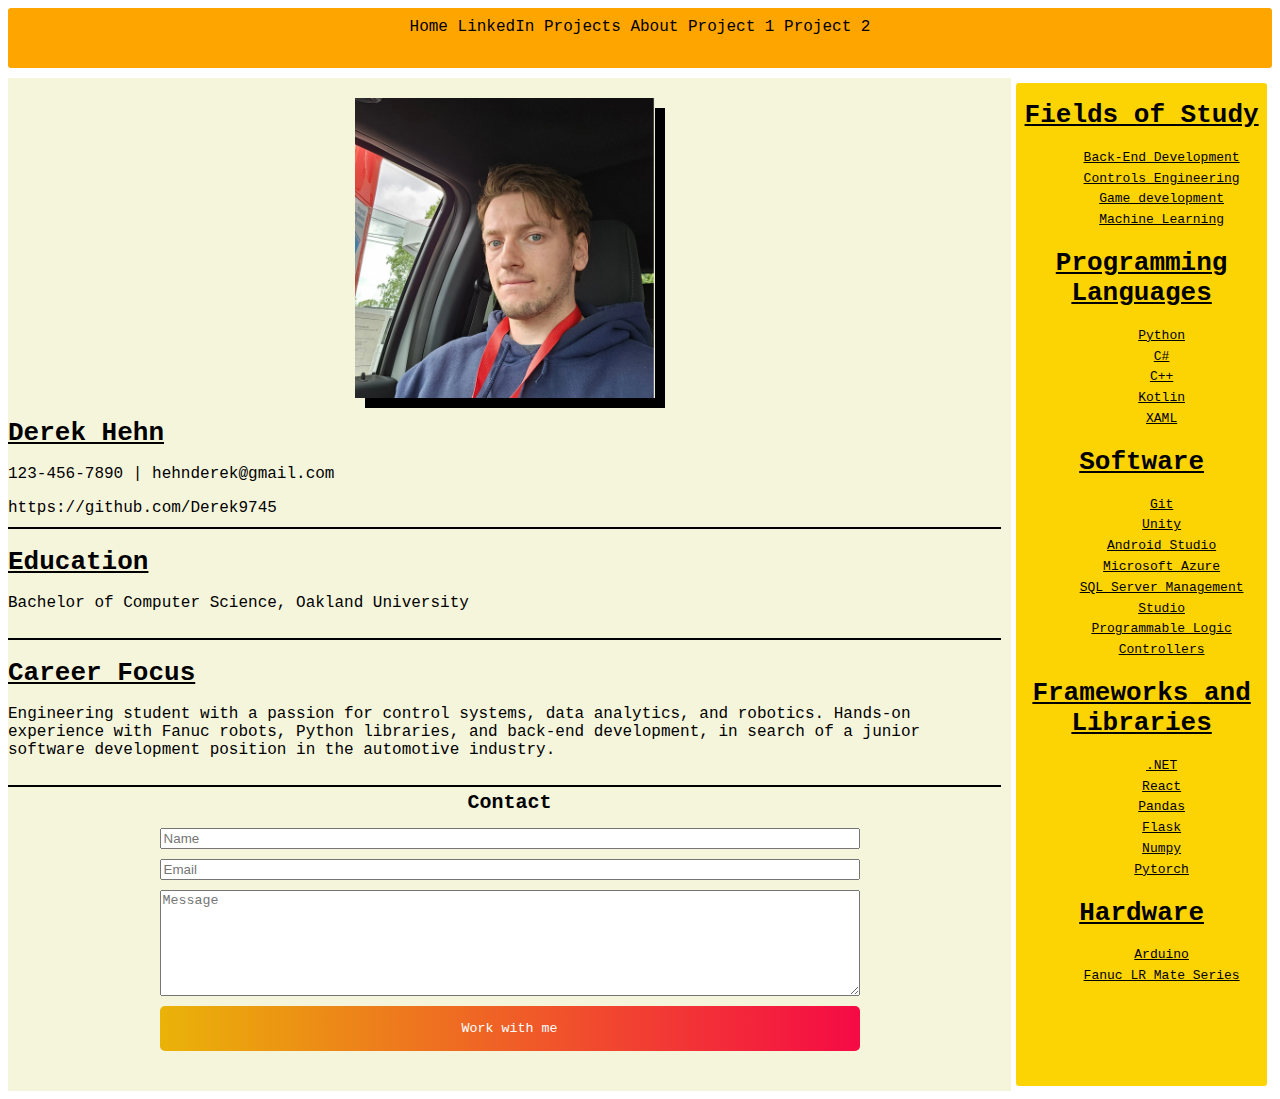
<file: index.html>
<!DOCTYPE html>
<html lang="en">
  <head>
    <meta charset="UTF-8" />
    <meta name="viewport" content="width=device-width, initial-scale=1.0" />
    <title>Derek Hehn</title>
    <link rel="stylesheet" href="style.css">

  </head>
  <body>
    
      <div id="myHeader">
         <a id = "link" href="index.html">Home</a>
        <a id = "link" href="https://www.linkedin.com/in/derekhehn/?trk=opento_sprofile_topcard"target="_blank">LinkedIn</a>
        <a id = "link" href ="projects.html">Projects</a>
        <a id = "link" href="about.html">About</a>
        <a id = "link" href ="project1.html">Project 1</a>
        <a id = "link" href ="project2.html">Project 2</a>
      </div>
      
      <div id = "contentWrapper">
        
  
      <div id = "mainLayout">
        <div id = "columnLayout">
          <div id="container">
            <img  class="profilephoto" src="./photos/IMG_20240722_174225_080.jpg"/>
            <h1 id = "headerName">Derek Hehn</h1>
            <div id = "textContainer">
              <div class = "divider">
                </p>
              123-456-7890 | hehnderek@gmail.com
            </p>
            <a id = "link" href = "https://github.com/Derek9745">https://github.com/Derek9745</a>

             <div class = "divider"> 
               

             </div>
             <h1 id = "headerName">Education</h1>
               <p >
              Bachelor of Computer Science, Oakland University
            </p>
            
              </div>
            
              <div class = "divider">  
                <h1 id = "headerName">Career Focus</h1>
            
                <p>
                Engineering student with a passion for control systems, data analytics, and robotics. 
                Hands-on experience with Fanuc robots, Python libraries, 
                and back-end development, in search of a junior software development position in the 
                automotive industry.
                </p>
              </div>
            </div>
          </div>

         
        
      
       <div> 
        <form id=
          "contactForm" action="https://formsubmit.co/d953bd6456e0c655e03dd8db850e1f32" method="POST">
          <h1>Contact</h1>
          <div id="inputColumn">
            <input class="input" type="text" name="name" placeholder="Name" required />
            <input class="input" type="email" name="email" placeholder="Email" required />
            <textarea class="input" id="messageArea" name="message" placeholder="Message" required></textarea>
            <button class="button" type="submit">Work with me</button>
          </div>
        </form>
      </div>
        </div>
         

           
      <div id = "sidePanel">
      <h1>Fields of Study</h1>
      <ul id = "skillsList">
      <li>Back-End Development</li>
      <li>Controls Engineering</li>
      <li>Game development</li>
      <li>Machine Learning</li>
      </ul>


      <h1>Programming Languages</h1>
      <ul id = "skillsList">
        <li>Python</li>
        <li>C#</li>
        <li>C++</li>
        <li>Kotlin</li>
        <li>XAML</li>
        
      </ul>

      <h1>Software</h1>
      <ul id = "skillsList">
        <li>Git</li>
        <li>Unity</li>
        <li>Android Studio</li>
        <li>Microsoft Azure</li>
        <li>SQL Server Management Studio</li>
        <li>Programmable Logic Controllers</li>
        
      </ul>

      <h1>Frameworks and Libraries</h1>
      <ul id = "skillsList">
        <li>.NET</li>
        <li>React</li>
        <li>Pandas</li>
        <li>Flask</li>
        <li>Numpy</li>
        <li>Pytorch</li>

      </ul>

      <h1>Hardware</h1>
      <ul id = "skillsList">
        <li>Arduino</li>
        <li>Fanuc LR Mate Series</li>
      </ul>

      


    </div>
    
  </body>
</html>
</file>
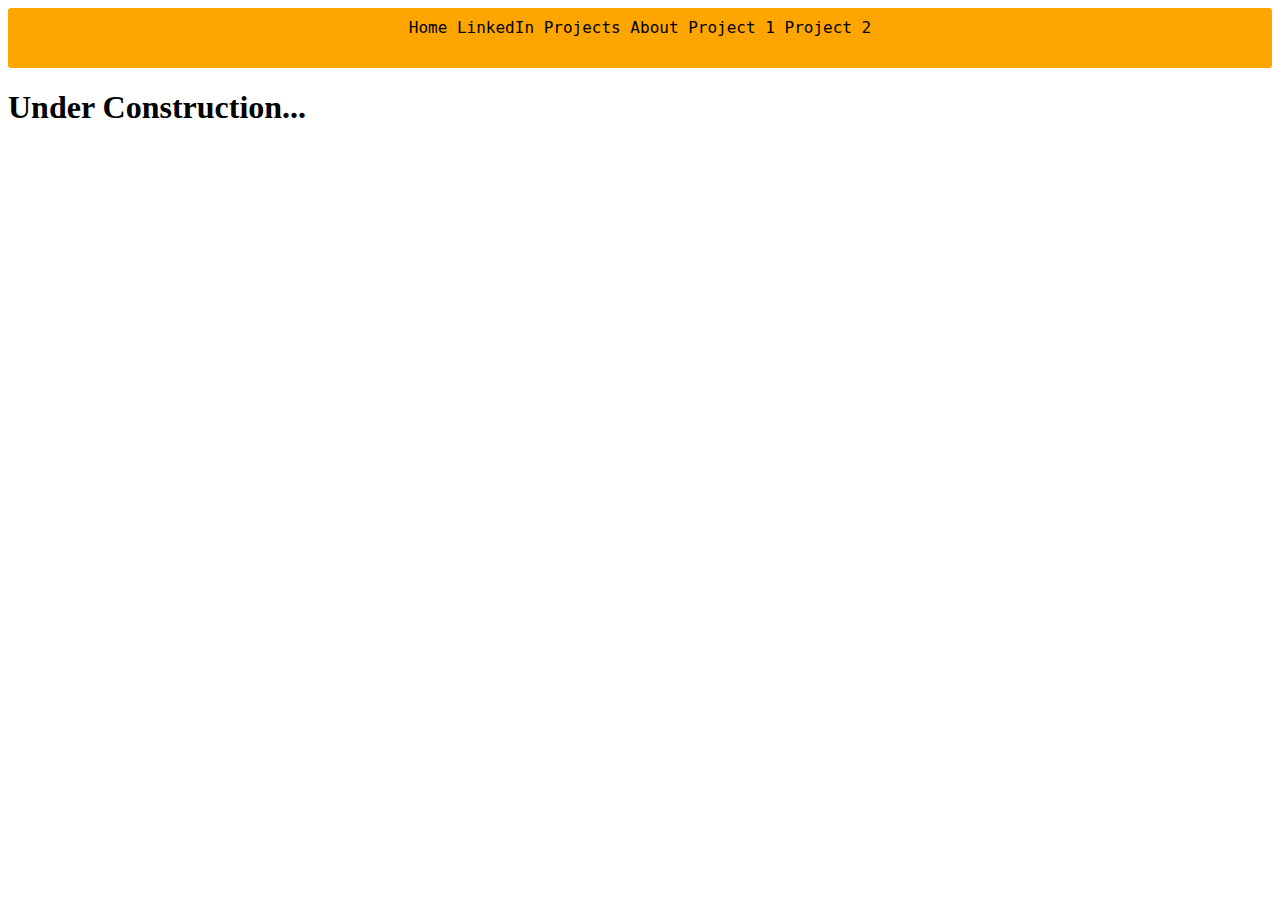
<file: project1.html>
<!DOCTYPE html>
<html lang="en">
<head>
    <meta charset="UTF-8">
    <meta name="viewport" content="width=device-width, initial-scale=1.0">
    <link rel="stylesheet" href="style.css" />
    <title>Project 1</title>
     <div id="myHeader">
         <a id = "link" href="index.html" >Home</a>
    <a
      id = "link" href="https://www.linkedin.com/in/derekhehn/?trk=opento_sprofile_topcard"
      target="_blank"
      >LinkedIn</a
    >
    <a id = "link" href="projects.html">Projects</a>
    <a id = "link" href="about.html">About</a>
      <a id = "link" href ="project1.html">Project 1</a>
      <a id = "link" href ="project2.html">Project 2</a>
  </div>

</head>
<body>
    <h1>Under Construction...</h1>
    
</body>
</html>
</file>
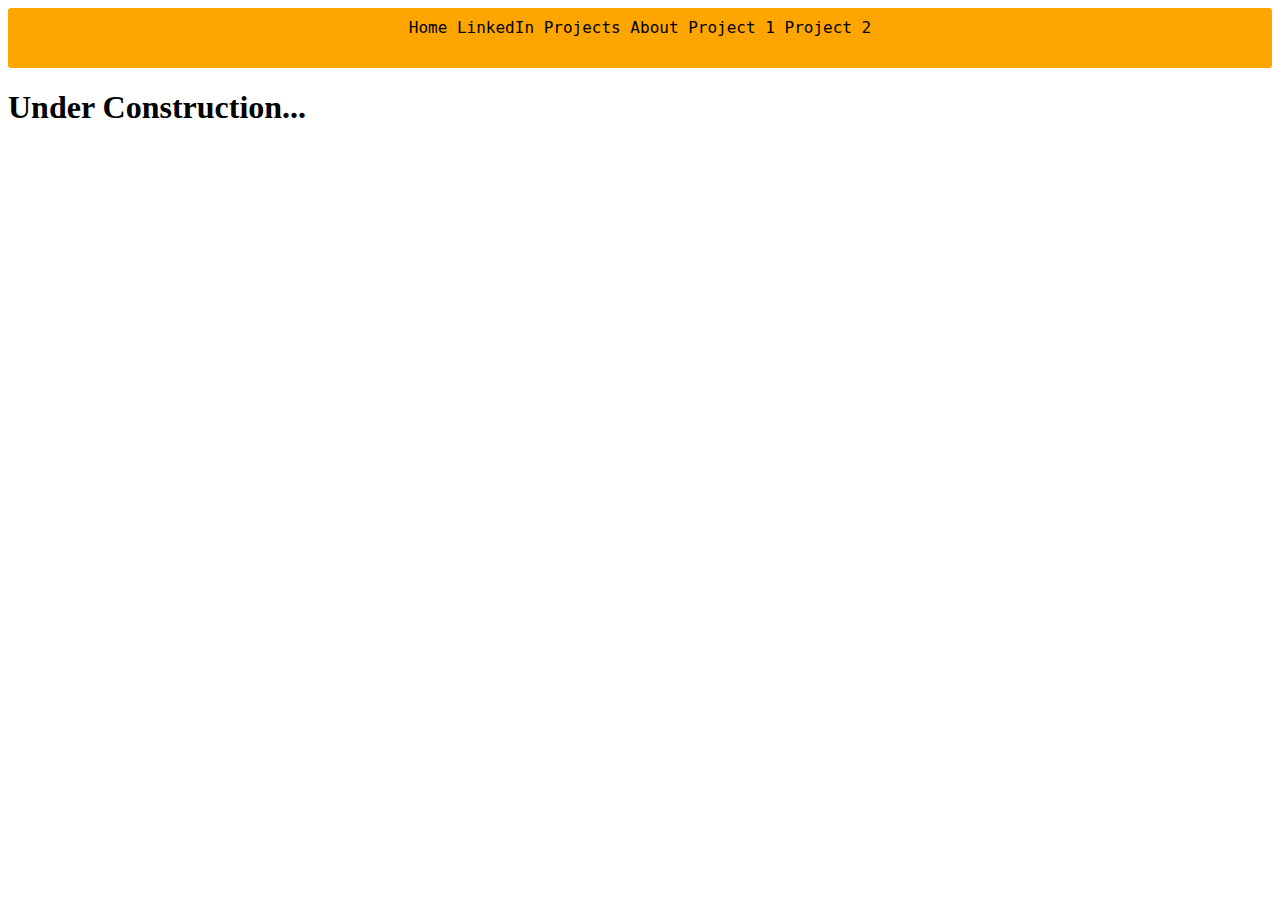
<file: project2.html>
<!DOCTYPE html>
<html lang="en">
<head>
    <meta charset="UTF-8">
    <meta name="viewport" content="width=device-width, initial-scale=1.0">
    <link rel="stylesheet" href="style.css" />
    <title>Project 2</title>
     <div id="myHeader">
    <a id = "link" href="index.html" >Home</a>
    <a
      id = "link" href="https://www.linkedin.com/in/derekhehn/?trk=opento_sprofile_topcard"
      target="_blank"
      >LinkedIn</a
    >
    <a id = "link" href="projects.html">Projects</a>
    <a id = "link" href="about.html">About</a>
      <a id = "link" href ="project1.html">Project 1</a>
      <a id = "link" href ="project2.html">Project 2</a>
  </div>

</head>
<body>
     <h1>Under Construction...</h1>
    
</body>
</html>
</file>
<file: style.css>
.button {
  border: none;
  background-image: linear-gradient(to right, #Eab308 ,#f50a45);
  padding: 15px 32px;
  text-align: center;
  display: inline-block;
  font-family: 'Courier New', Courier, monospace;
  border-radius: 5px;
  color: white;
 
}
.divider{
    border-bottom: 2px solid #000;
    padding-bottom: 10px; 
}

.input{
    margin-bottom:10px;
}

.profilephoto {
    display: block;
    max-width: 300px;
    margin: 20px auto;
    box-shadow: 10px 10px;
       
    }
#resume{
    align-items: center;
}

#projectPicture{
    max-width:500px;
    padding:10px;

}


#messageArea{
    min-height: 100px;

}

#contentWrapper {
  display: flex;
  align-items: flex-start;
  flex-direction: row;
}


#columnLayout{
    flex-direction: column;
    -ms-flex-align: center;
    background-color: beige;
    display: flex;
    flex: 4;
    
}

#inputColumn{
    flex-direction: column;
    display:flex;
    
}


#contactForm{
    flex-direction: column;
    align-items: center;
    text-align: center;
    background-color: beige;
    height: 300px;
    font-size: 10px;
    max-width: 700px;
    margin:0 auto;
    font-family: monospace;
  
}


#headerName{
    font-family: monospace;
    text-decoration: underline;
}

#skillsList{
    list-style-type: none;
    line-height: 1.6;
    justify-content: center;
   
}

#link{
    text-decoration:none;
    color: black;
    
}


#mainLayout{
    display:flex;
    


}


#myHeader{
    height: 100px;
    background-color: orange;
    color:white;
    padding: 10px;
    margin-bottom: 10px;
    font-size: large;
    text-align: center;
    height: 40px;
    font-family:monospace;
    border-radius: 3px;

    
    
}


#container{
    margin-right:10px;
    background-color: beige;
    height:700px;
    color:black;
    font-family: Courier;
    

}

#sidePanel{

    background-color:#fcd303;
    flex:1;
    font-family:monospace;
    text-decoration: underline;
    text-align:center;
    min-width: 250px;
    margin:5px;
    box-shadow:#Eab308;
    border-radius: 3px;

  
    
}
</file>
